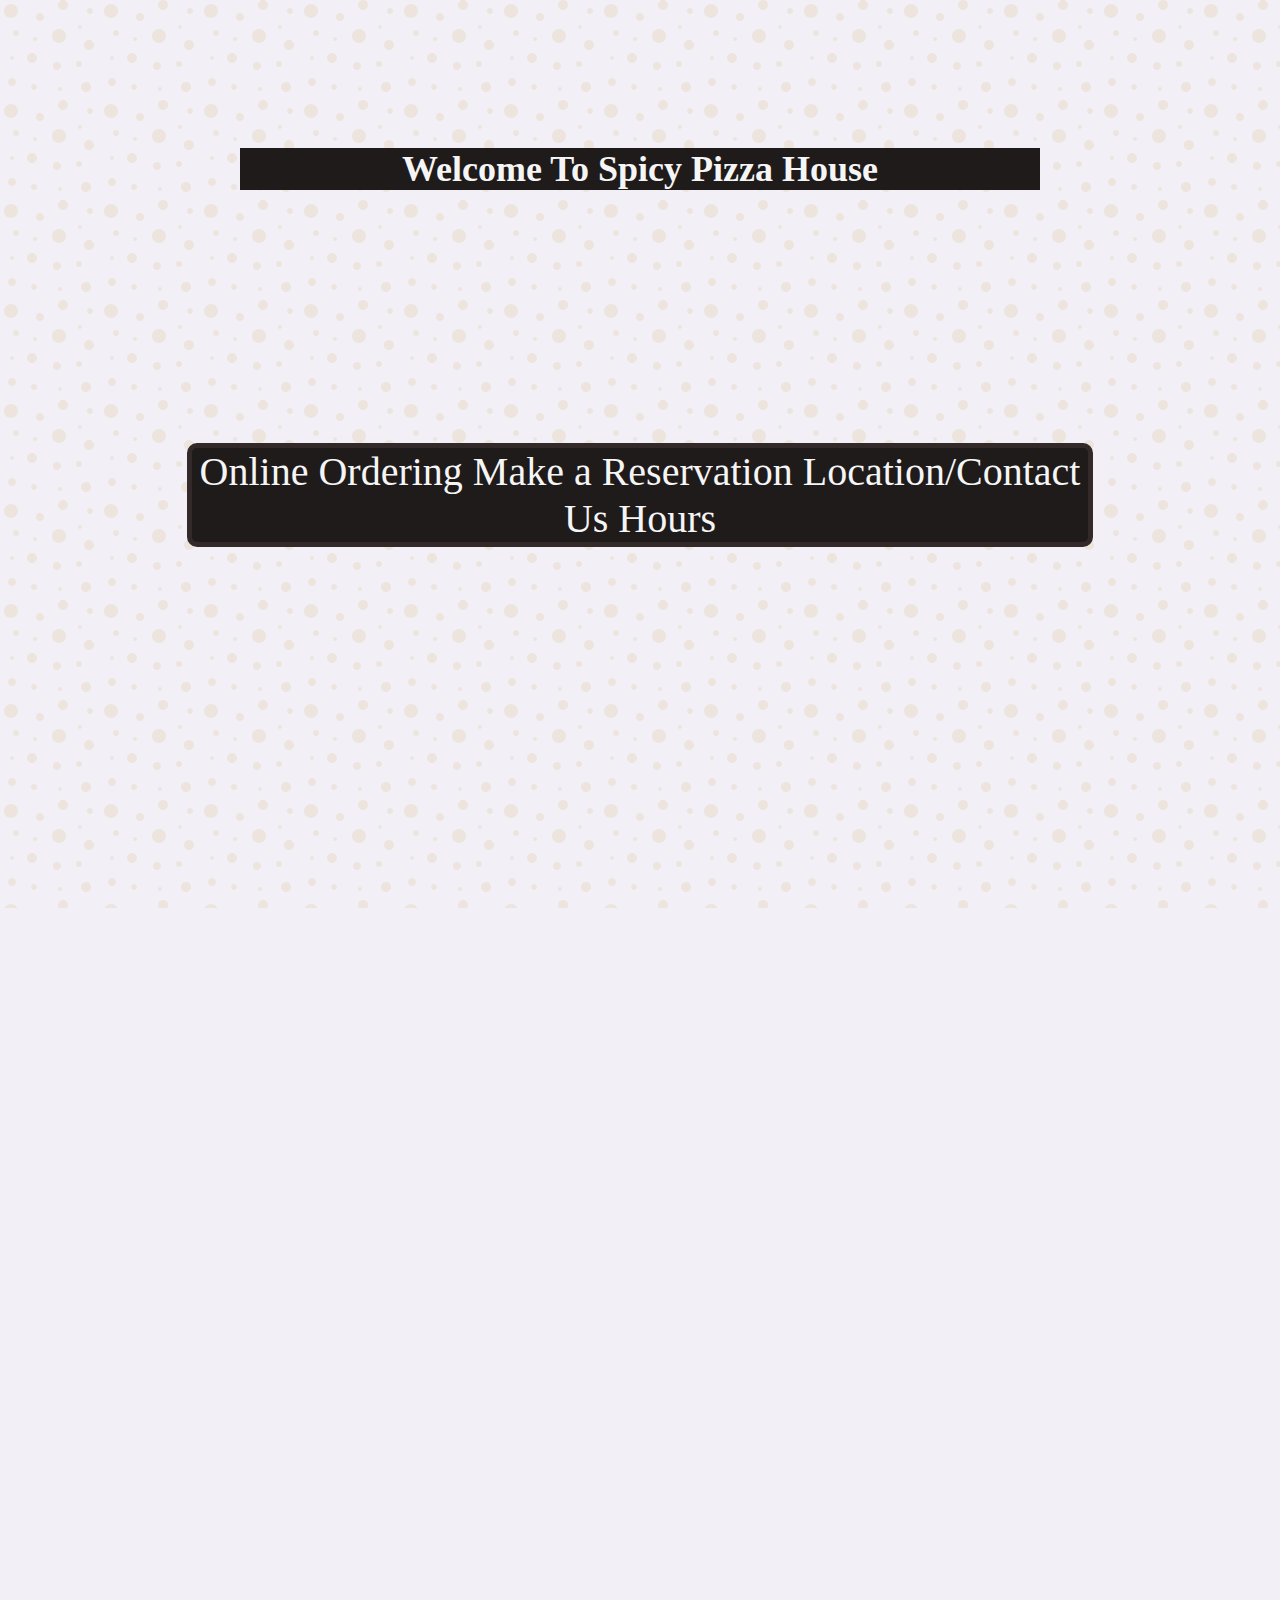
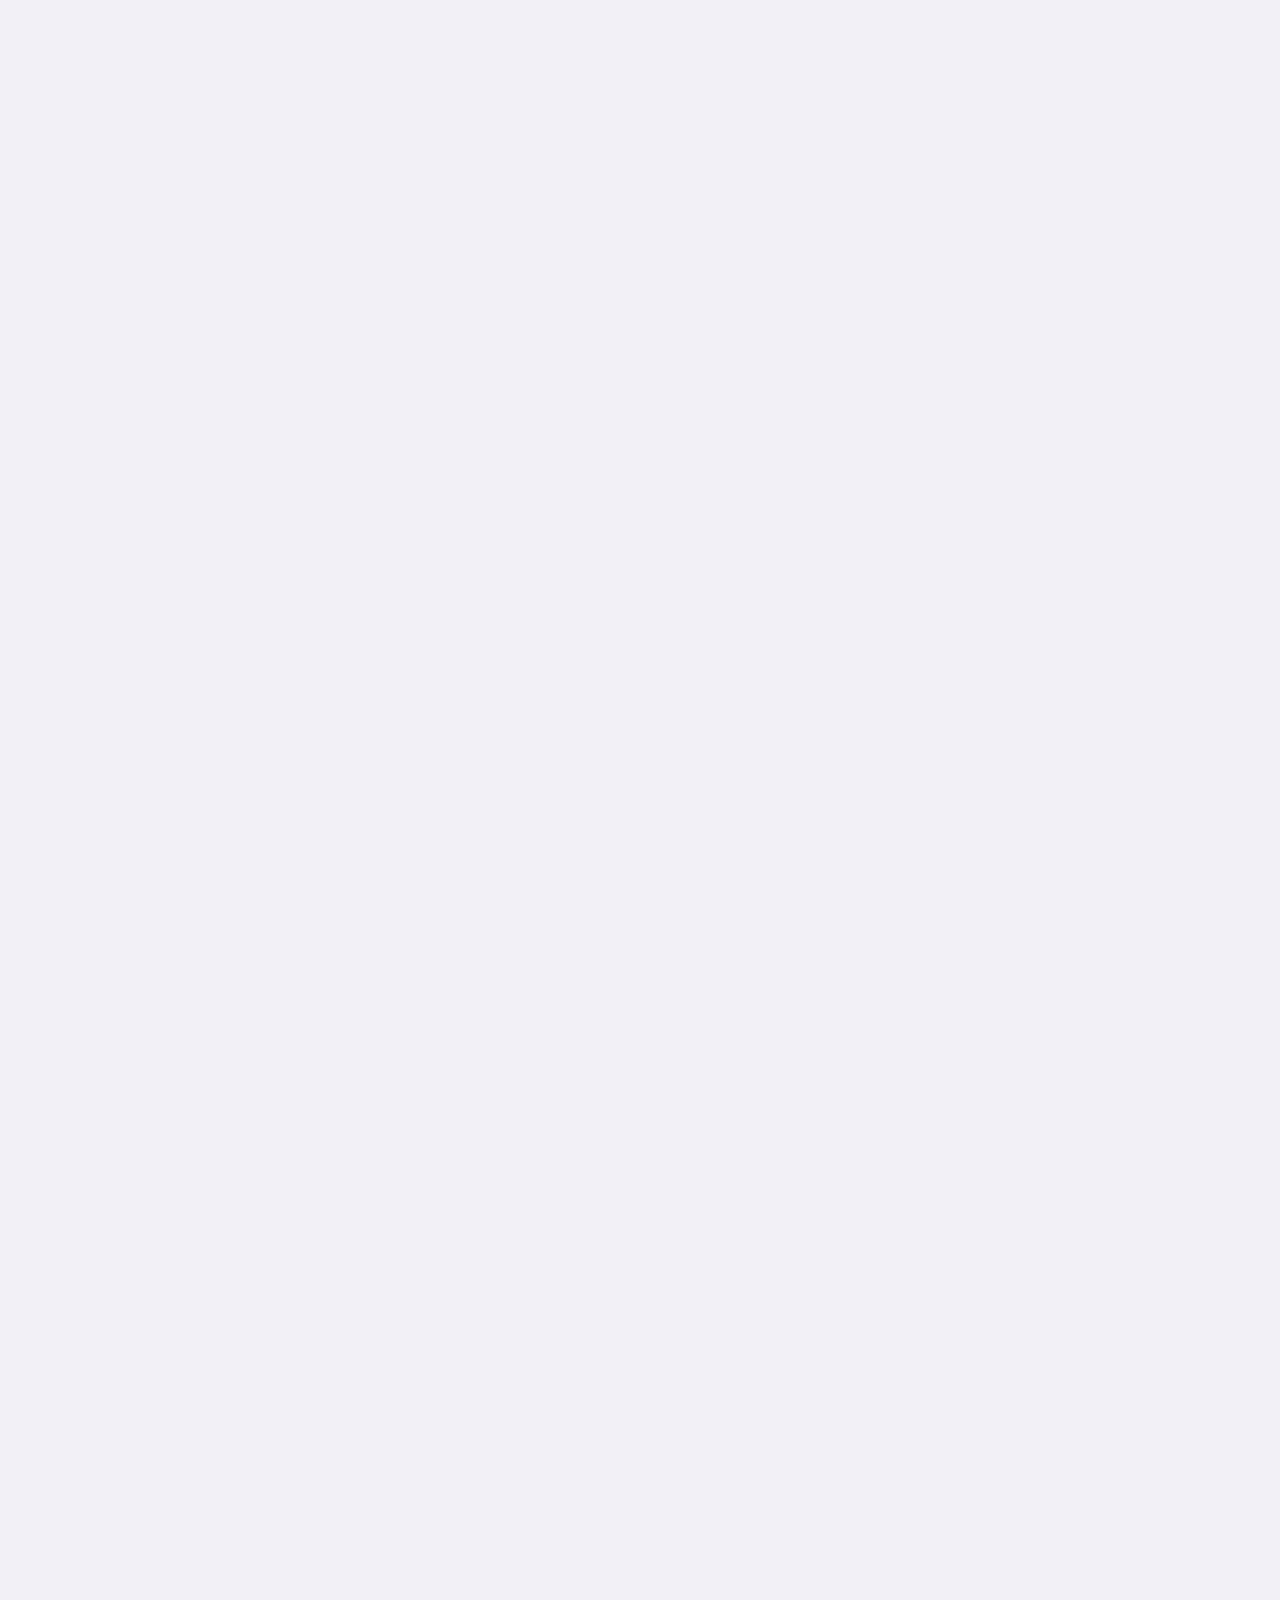
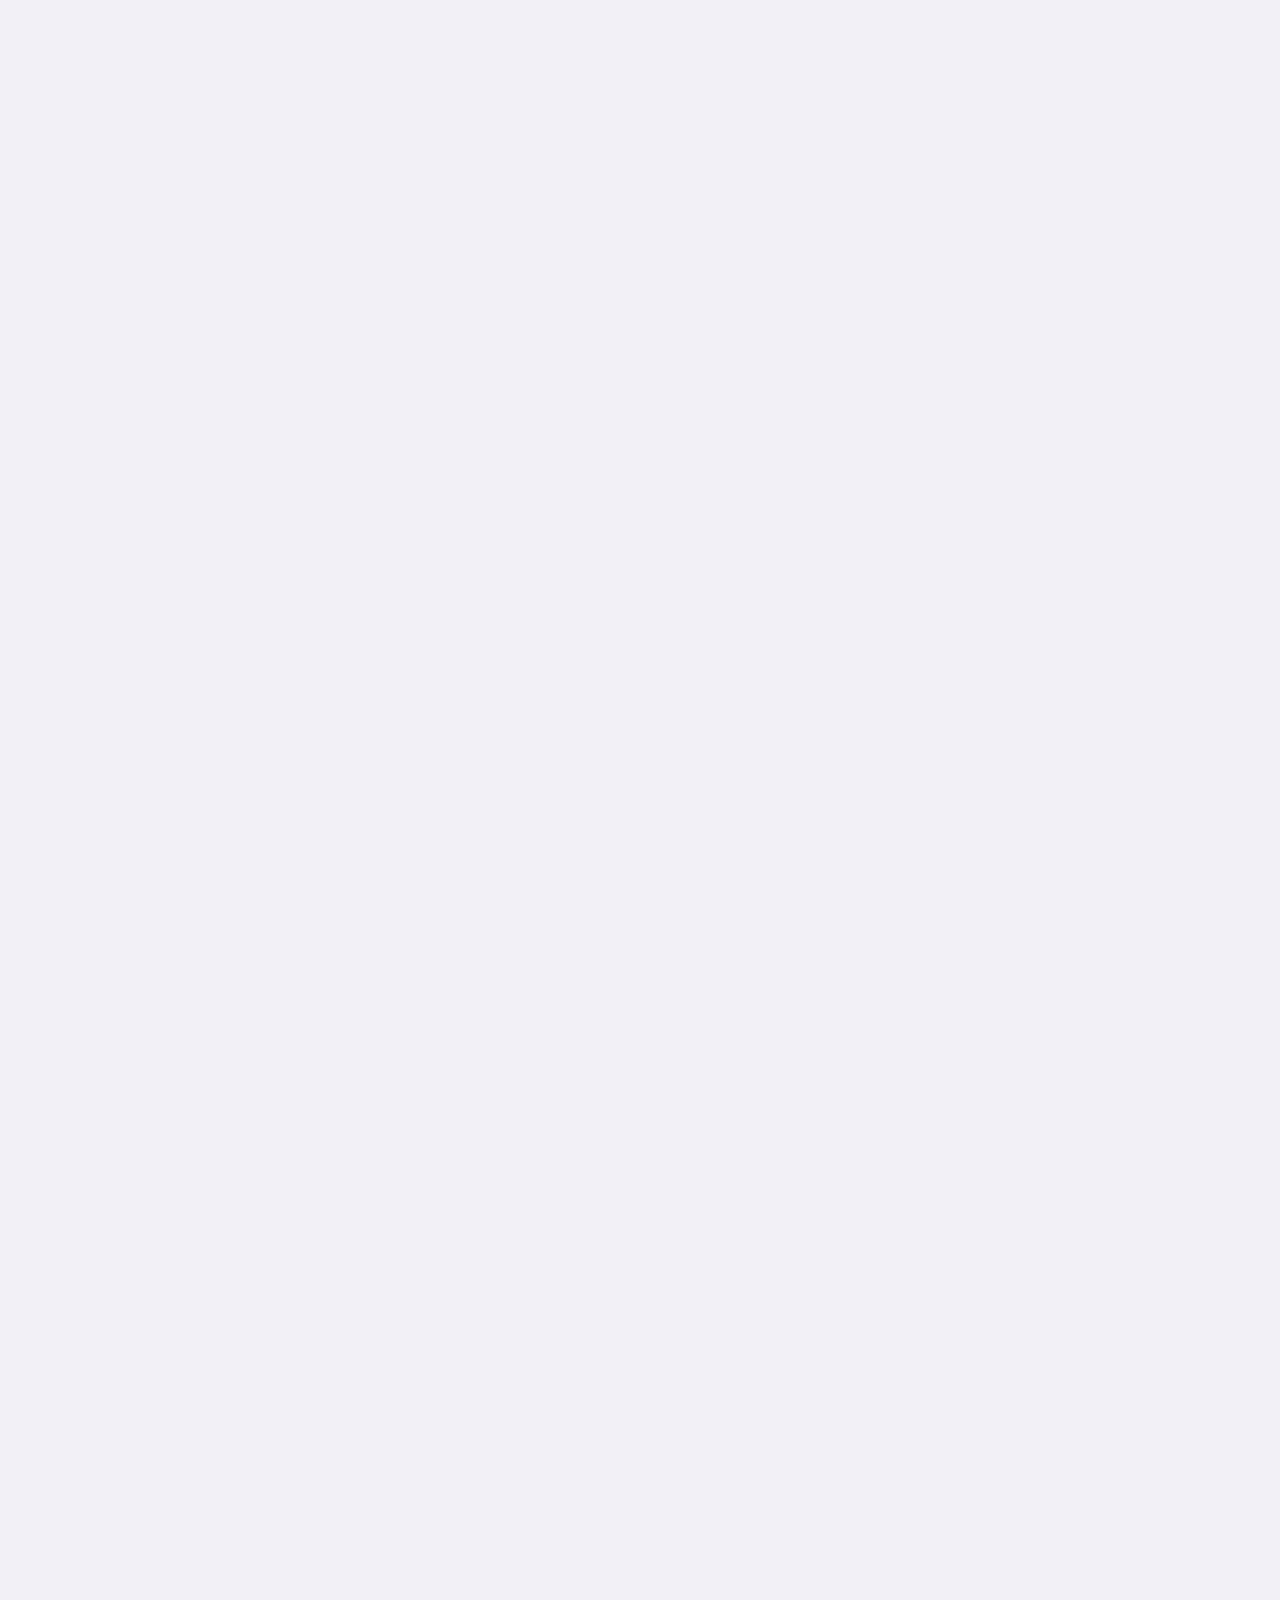
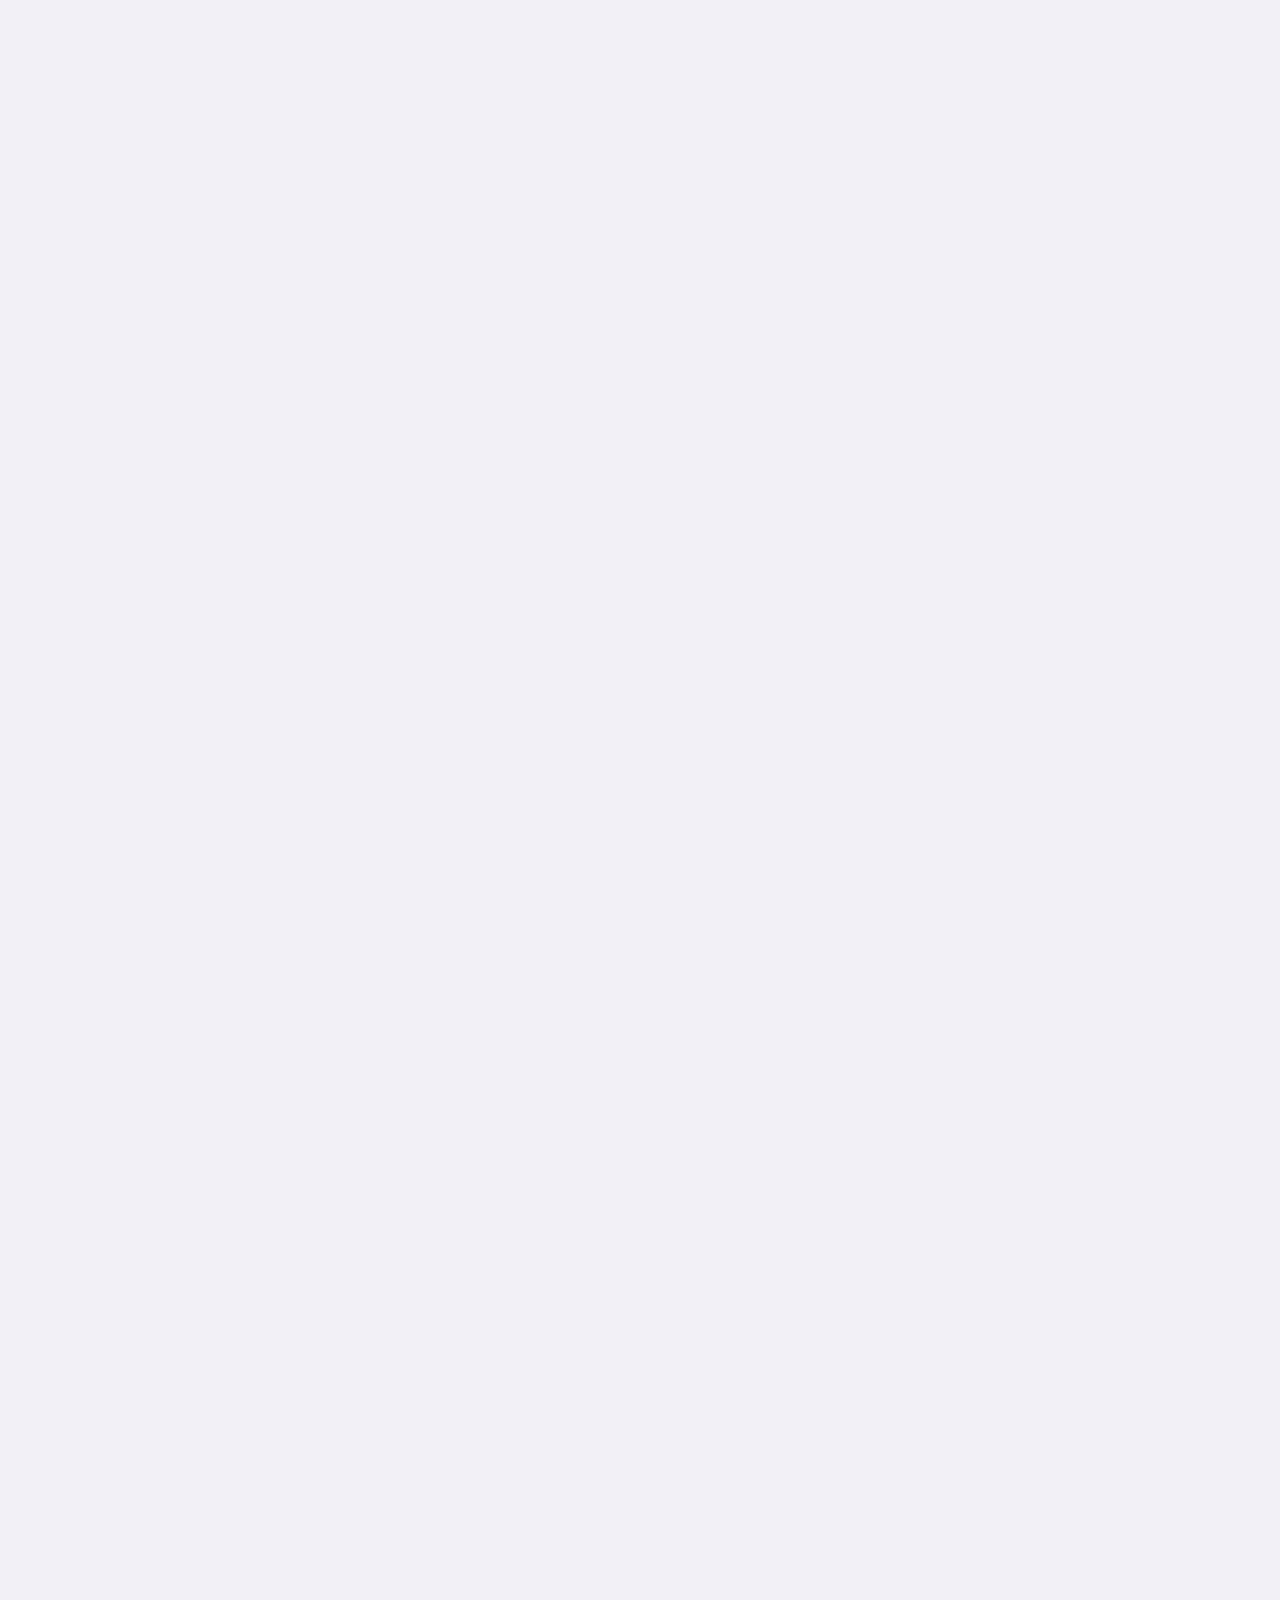
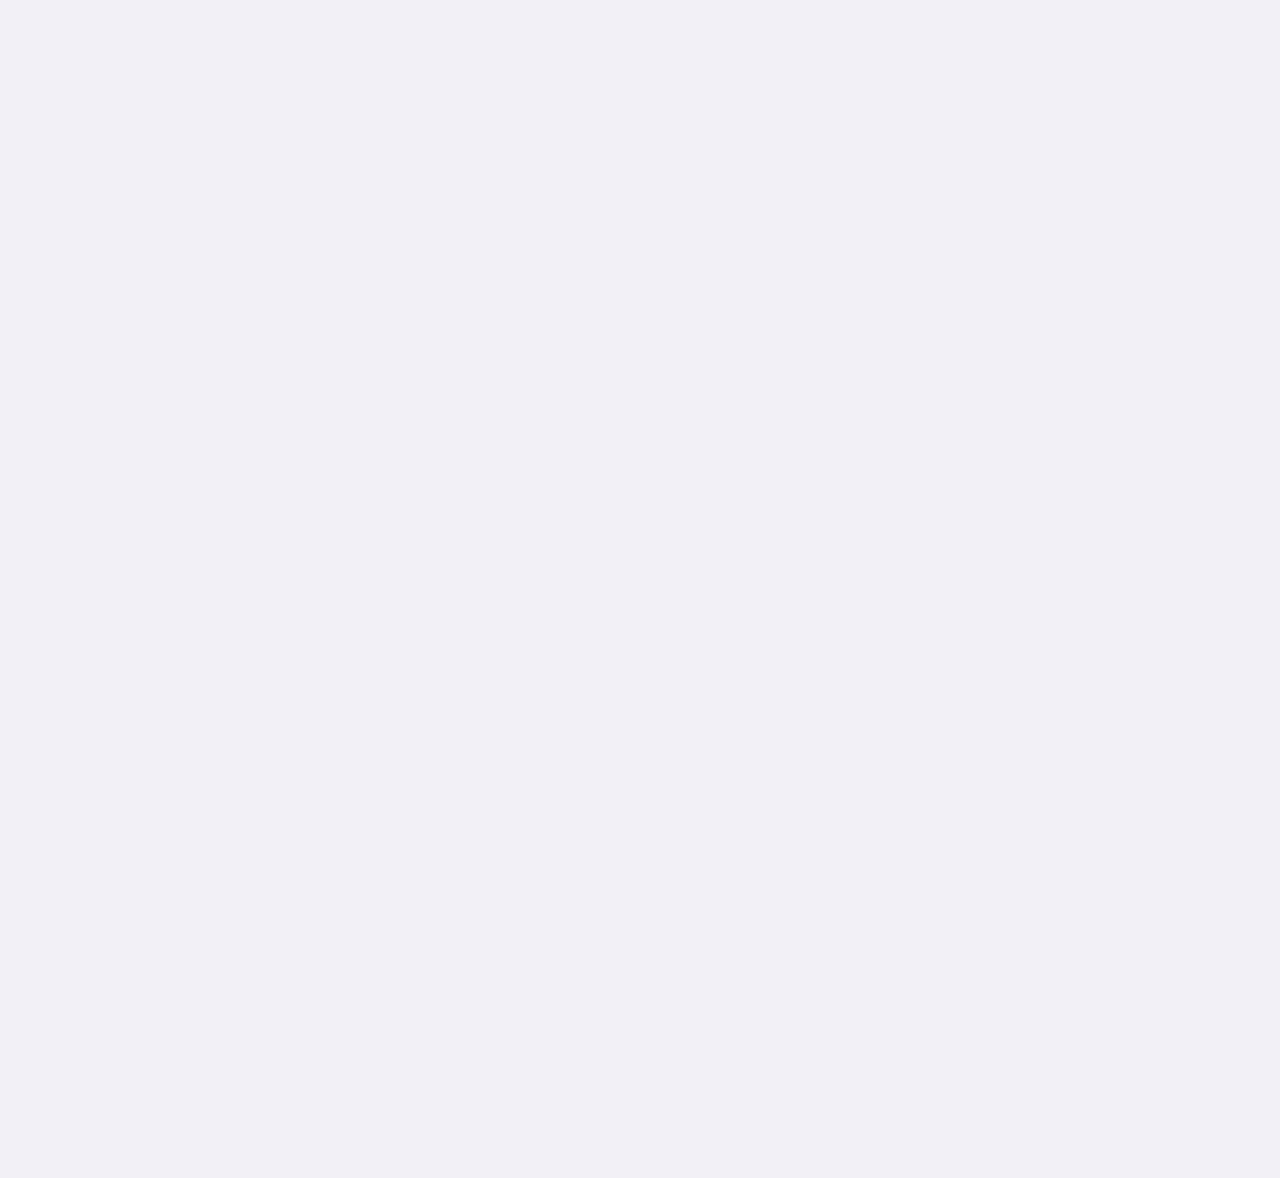
<file: index.html>
﻿<!DOCTYPE html>
<html lang="en">
    <head>
        <!-- Required meta tags -->
        <meta charset="utf-8" />
        <meta
            name="viewport"
            content="width=device-width, initial-scale=1, shrink-to-fit=no"
        />

        <!-- Bootstrap CSS -->
        <link
            rel="stylesheet"
            href="https://bootswatch.com/4/lux/bootstrap.min.css"
        />
        <link rel="stylesheet" href="styles.css" />
        <link rel="icon" href="images/pizza-svgrepo-com.svg" />
        <title>Spicy Pizza House!</title>
    </head>
    <body>
        <section id="splash" class="flash-page">
            <h1
                style="
                    color: whitesmoke;
                    background-color: rgb(31, 27, 27);
                    width: 800px;
                    margin: auto;
                "
            >
                Welcome To Spicy Pizza House
            </h1>
            <div class="flash-container">
                <div>
                    <a class="btn" href="#order">Online Ordering</a>
                    <a class="btn" href="#reserve">Make a Reservation</a>
                    <a class="btn" href="#contact">Location/Contact Us</a>
                    <a class="btn" href="#hours">Hours</a>
                </div>
            </div>
        </section>
        <nav
            id="home"
            class="navbar navbar-expand-lg navbar-light bg-pizzared justify-content-between"
        >
            <a href="#splash" class="navbar-brand">
                <img
                    src="images/pizza-svgrepo-com.svg"
                    width="50"
                    alt="PizzaLogo"
                />
                Spicy Pizza House
            </a>
            <button
                class="navbar-toggler"
                type="button"
                data-toggle="collapse"
                data-target="#navbarSupportedContent"
                aria-controls="navbarSupportedContent"
                aria-expanded="false"
                aria-label="Toggle navigation"
            >
                <span class="navbar-toggler-icon"></span>
            </button>
            <div class="collapse navbar-collapse" id="navbarSupportedContent">
                <div class="navbar-nav mr-auto"></div>
                <ul class="navbar-nav flex-row ml-md-auto d-md-flex">
                    <li class="nav-item">
                        <a class="nav-link" href="#order">Order</a>
                    </li>
                    <li class="nav-item">
                        <a class="nav-link" href="#hours">Hours</a>
                    </li>
                    <li class="nav-item">
                        <a class="nav-link" href="#reserve">Reserve</a>
                    </li>
                    <li class="nav-item">
                        <a class="nav-link" href="#contact">Contact Us</a>
                    </li>
                    <li>
                        <a id="cartlink" class="nav-link" href="#cart"
                            ><img width="20px" src="images/cart.png"
                        /></a>
                    </li>
                </ul>
            </div>
        </nav>
        <section id="order" class="container-flex pl-5 pr-5 pb-3">
            <h2>Order</h2>
            <div id="card-group" class="row justify-content-center">
                <div class="col-lg-4 center">
                    <div onclick="showPizza()" class="card">
                        <img
                            class="card-img-top"
                            src="images/pizza-svgrepo-com.svg"
                            height="200px"
                            alt="Card image cap"
                        />
                        <div class="card-body">
                            <h3 class="card-text">Pizza</h3>
                        </div>
                    </div>
                </div>
                <div class="col-lg-4">
                    <div onclick="showWings()" class="card">
                        <img
                            class="card-img-top"
                            src="images/chicken.png"
                            height="200px"
                            alt="Card image cap"
                        />
                        <div class="card-body">
                            <h3 class="card-text">Wings</h3>
                        </div>
                    </div>
                </div>
                <div class="col-lg-4">
                    <div onclick="showDrinks()" class="card">
                        <img
                            class="card-img-top m-auto"
                            src="images/drink.png"
                            height="200px"
                            alt="Card image cap"
                        />
                        <div class="card-body">
                            <h3 class="card-text">Drinks</h3>
                        </div>
                    </div>
                </div>
            </div>
        </section>
        <section id="hours" class="container-flex pb-3">
            <h2>
                Hours of Operation <br /><span class="subtitle"
                    >Come and visit us!</span
                >
            </h2>
            <div class="row justify-content-center">
                <div class="col-8">
                    <table
                        class="table table-dark table-bordered table-hover table-sm table-striped"
                    >
                        <tbody>
                            <tr>
                                <th scope="row">Monday</th>
                                <td>10AM-Midnight</td>
                            </tr>
                            <tr>
                                <th scope="row">Tuesday</th>
                                <td>10AM-Midnight</td>
                            </tr>
                            <tr>
                                <th scope="row">Wednesday</th>
                                <td>10AM-Midnight</td>
                            </tr>
                            <tr>
                                <th scope="row">Thursday</th>
                                <td>10AM-Midnight</td>
                            </tr>
                            <tr>
                                <th scope="row">Friday</th>
                                <td>10AM-2AM</td>
                            </tr>
                            <tr>
                                <th scope="row">Saturday</th>
                                <td>10AM-2AM</td>
                            </tr>
                            <tr>
                                <th scope="row">Sunday</th>
                                <td>10AM-Midnight</td>
                            </tr>
                        </tbody>
                    </table>
                </div>
            </div>
        </section>
        <section id="reserve" class="container-flex pb-3">
            <h2>Reserve</h2>
            <h4 id="reserveText">
                Make a reservation in our lounge and enjoy our live
                entertainment
            </h4>
            <div id="reserve-container" class="container">
                <div class="row">
                    <div class="col-1">
                        <label for="date">Date:</label><br />
                        <label for="time">Time:</label>
                    </div>
                    <div class="col-3">
                        <input
                            type="date"
                            id="myDate"
                            class="min-today"
                            placeholder="yyyy-mm-dd"
                        />
                        <input
                            type="time"
                            id="appt"
                            name="appt"
                            class="time-now"
                            placeholder="hh:mm ss"
                        />
                    </div>
                    <div class="col-2">
                        <label for="fname">First name:</label><br />
                        <label for="lname">Last name:</label><br />
                        <label for="number">Phone number:</label><br />
                        <label for="email">Customer email:</label><br />
                        <label for="guest"># Guest(s):</label>
                    </div>
                    <div class="col-3">
                        <input type="text" id="fname" name="fname" />
                        <input type="text" id="lname" name="lname" />
                        <input type="text" id="number" name="number" />
                        <input type="text" id="email" name="email" />
                        <input type="text" id="guest" name="guest" />
                    </div>
                </div>
            </div>

            <div class="center">
                <button class="btn btn-primary" id="get-date">
                    Make Reservation
                </button>
            </div>
        </section>
        <section id="contact" class="container-flex pb-3 pl-5 pr-5">
            <h2>Contact Us</h2>
            <div class="contact-container">
                <div class="row">
                    <div class="col center">
                        Conventiently located at 800 3 St SE, right in Downtown
                        Calgary <br /><br />
                        <iframe
                            src="https://www.google.com/maps/embed?pb=!1m18!1m12!1m3!1d2508.417366247767!2d-114.05714644966987!3d51.0453808521003!2m3!1f0!2f0!3f0!3m2!1i1024!2i768!4f13.1!3m3!1m2!1s0x5371700022f327d7%3A0x983cc1ce51764b3d!2s800%203%20St%20SE%2C%20Calgary%2C%20AB%20T2G%200E7!5e0!3m2!1sen!2sca!4v1601759879762!5m2!1sen!2sca"
                            width="400"
                            height="300"
                            frameborder="0"
                            style="border: 0"
                            allowfullscreen=""
                            aria-hidden="false"
                            tabindex="0"
                        ></iframe>
                    </div>
                    <div class="col center">
                        <div id="continfo">
                            Phone: 403 123 4567<br />
                            Email:<a href="mailto:info@pizza.com">
                                info@pizza.com</a
                            >
                        </div>
                        <div class="container mt-3">
                            <form action="action_page.php">
                                <label for="name">Name</label>
                                <input
                                    type="text"
                                    id="fname"
                                    name="name"
                                    placeholder="Your name.."
                                />
                                <br />
                                <label for="email">Email</label>
                                <input
                                    type="text"
                                    id="email"
                                    name="email"
                                    placeholder="Your email.."
                                />

                                <textarea
                                    id="subject"
                                    name="subject"
                                    placeholder="Leave us a comment.."
                                    style="height: 200px; width: 100%"
                                ></textarea>

                                <input
                                    class="btn-sm btn btn-primary"
                                    type="submit"
                                    value="Submit"
                                />
                            </form>
                        </div>
                    </div>
                </div>
            </div>
        </section>
        <section id="thanks" class="container-flex pb-3 thanks">
            <h2>Thank you for your Reservation</h2>

            <div class="center">
                <div id="full-name"></div>
                <div id="date-select"></div>
            </div>
        </section>
        <section id="cart" class="container-flex pb-3">
            <h2>Cart</h2>
            <div class="container" style="height: 100%; overflow-y: auto"></div>
        </section>

        <!-- jQuery first, then Popper.js, then Bootstrap JS -->
        <script
            src="https://code.jquery.com/jquery-3.3.1.slim.min.js"
            integrity="sha384-q8i/X+965DzO0rT7abK41JStQIAqVgRVzpbzo5smXKp4YfRvH+8abtTE1Pi6jizo"
            crossorigin="anonymous"
        ></script>
        <script
            src="https://cdnjs.cloudflare.com/ajax/libs/popper.js/1.14.7/umd/popper.min.js"
            integrity="sha384-UO2eT0CpHqdSJQ6hJty5KVphtPhzWj9WO1clHTMGa3JDZwrnQq4sF86dIHNDz0W1"
            crossorigin="anonymous"
        ></script>
        <script
            src="https://stackpath.bootstrapcdn.com/bootstrap/4.3.1/js/bootstrap.min.js"
            integrity="sha384-JjSmVgyd0p3pXB1rRibZUAYoIIy6OrQ6VrjIEaFf/nJGzIxFDsf4x0xIM+B07jRM"
            crossorigin="anonymous"
        ></script>
        <script src="index.js"></script>
        <script src="toppings.js"></script>
        <script src="order.js"></script>
    </body>
</html>
</file>
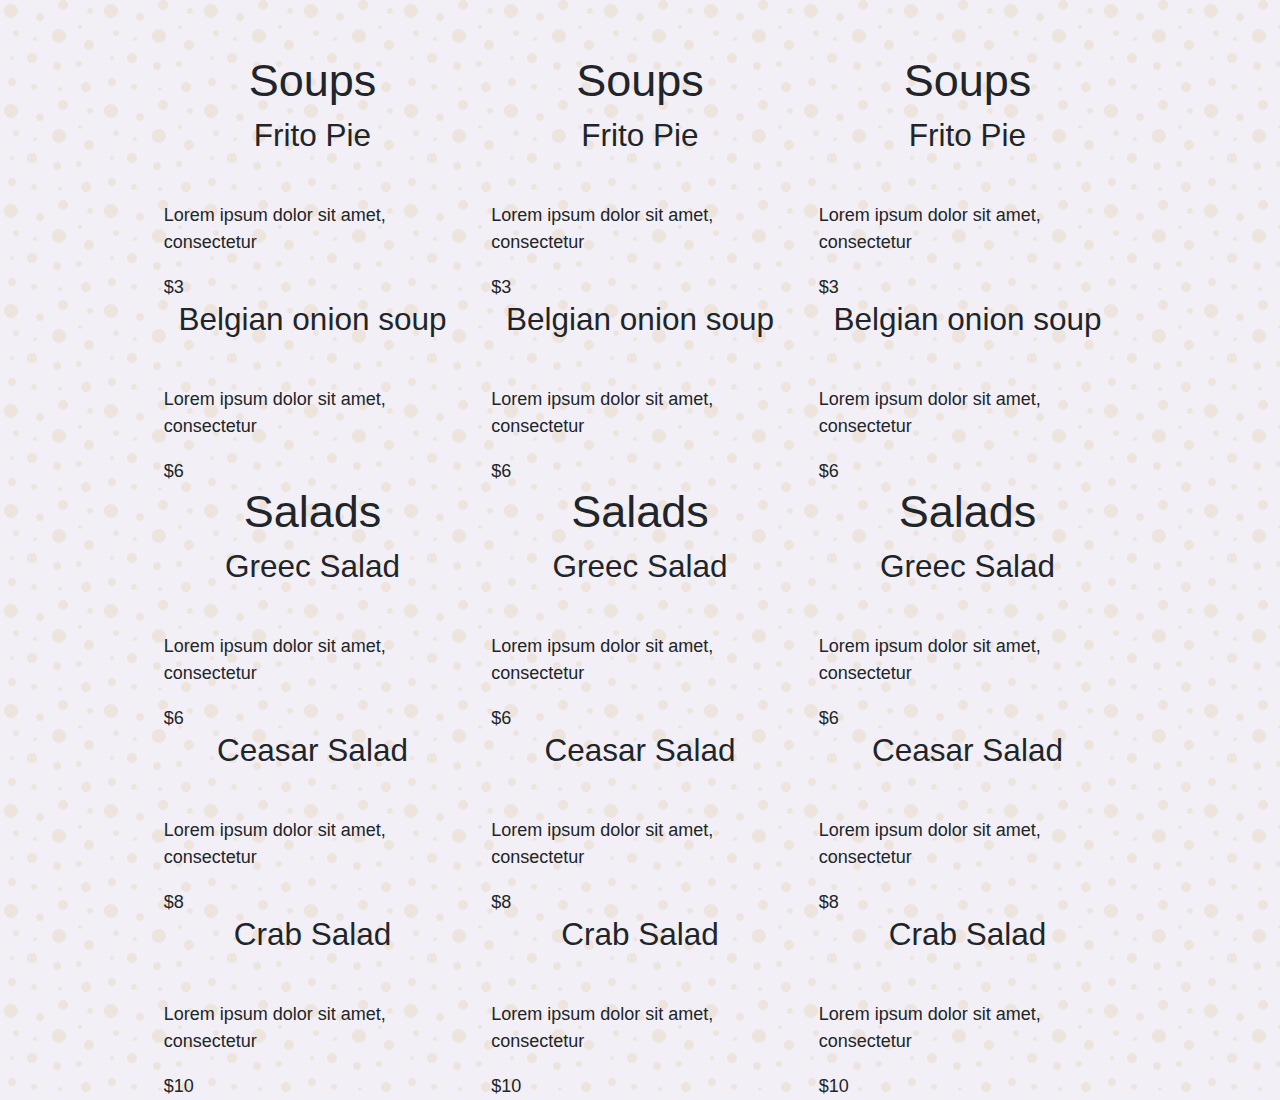
<file: test.html>
<!doctype html>
<html lang="en">
<head>
    <!-- Required meta tags -->
    <meta charset="utf-8">
    <meta name="viewport" content="width=device-width, initial-scale=1, shrink-to-fit=yes">

    <!-- Bootstrap CSS -->
    <link rel="stylesheet" href="https://stackpath.bootstrapcdn.com/bootstrap/4.4.1/css/bootstrap.min.css" integrity="sha384-Vkoo8x4CGsO3+Hhxv8T/Q5PaXtkKtu6ug5TOeNV6gBiFeWPGFN9MuhOf23Q9Ifjh" crossorigin="anonymous">
    <link rel="stylesheet" href="styles.css" />
    <title>Hello, world!</title>
</head>
<body>
    <div class="row pt-5">
        <div class="col-md-3">
            <div class="menu-group">
                <h1>
                    Soups
                </h1>
                <div class="row" data-specials="2">


                    <div class="col-md-12 menu-item">

                        <h3>Frito Pie</h3>
                        <div class="menu-box">
                            <p>
                                Lorem ipsum dolor sit amet, consectetur
                            </p>
                            <span>
                                $3
                            </span>
                        </div>
                        <h3>Belgian onion soup</h3>
                        <div >
                            <p class="box-text mbr-black mbr-fonts-style display-7">
                                Lorem ipsum dolor sit amet, consectetur
                            </p>
                            <span>
                                $6
                            </span>
                        </div>
                    </div>
                </div>
            </div>
            <div class="menu-group">
                <h1>
                    Salads
                </h1>
                <div class="row menu-row">
                    <div class="col-md-12 menu-item">

                        <h3 class="item-title mbr-fonts-style display-5">Greec Salad</h3>
                        <div>
                            <p>
                                Lorem ipsum dolor sit amet, consectetur
                            </p>
                            <span>
                                $6
                            </span>
                        </div>
                    </div>
                    <div class="col-md-12 menu-item">

                        <h3>Ceasar Salad</h3>
                        <div class="menu-box">
                            <p>
                                Lorem ipsum dolor sit amet, consectetur
                            </p>
                            <span>
                                $8
                            </span>
                        </div>
                    </div><div class="col-md-12 menu-item">

                        <h3>Crab Salad</h3>
                        <div class="menu-box">
                            <p>
                                Lorem ipsum dolor sit amet, consectetur
                            </p>
                            <span>
                                $10
                            </span>
                        </div>
                    </div>
                </div>
            </div>

        </div>
        <div class="col-md-3">
            <div class="menu-group">
                <h1>
                    Soups
                </h1>
                <div class="row" data-specials="2">


                    <div class="col-md-12 menu-item">

                        <h3>Frito Pie</h3>
                        <div class="menu-box">
                            <p>
                                Lorem ipsum dolor sit amet, consectetur
                            </p>
                            <span>
                                $3
                            </span>
                        </div>
                        <h3>Belgian onion soup</h3>
                        <div >
                            <p class="box-text mbr-black mbr-fonts-style display-7">
                                Lorem ipsum dolor sit amet, consectetur
                            </p>
                            <span>
                                $6
                            </span>
                        </div>
                    </div>
                </div>
            </div>
            <div class="menu-group">
                <h1>
                    Salads
                </h1>
                <div class="row menu-row">
                    <div class="col-md-12 menu-item">

                        <h3 class="item-title mbr-fonts-style display-5">Greec Salad</h3>
                        <div>
                            <p>
                                Lorem ipsum dolor sit amet, consectetur
                            </p>
                            <span>
                                $6
                            </span>
                        </div>
                    </div>
                    <div class="col-md-12 menu-item">

                        <h3>Ceasar Salad</h3>
                        <div class="menu-box">
                            <p>
                                Lorem ipsum dolor sit amet, consectetur
                            </p>
                            <span>
                                $8
                            </span>
                        </div>
                    </div>
                    <div class="col-md-12 menu-item">

                        <h3>Crab Salad</h3>
                        <div class="menu-box">
                            <p>
                                Lorem ipsum dolor sit amet, consectetur
                            </p>
                            <span>
                                $10
                            </span>
                        </div>
                    </div>
                </div>
            </div>
        </div>

        <div class="col-md-3">
            <div class="menu-group">
                <h1>
                    Soups
                </h1>
                <div class="row" data-specials="2">


                    <div class="col-md-12 menu-item">

                        <h3>Frito Pie</h3>
                        <div class="menu-box">
                            <p>
                                Lorem ipsum dolor sit amet, consectetur
                            </p>
                            <span>
                                $3
                            </span>
                        </div>
                        <h3>Belgian onion soup</h3>
                        <div >
                            <p class="box-text mbr-black mbr-fonts-style display-7">
                                Lorem ipsum dolor sit amet, consectetur
                            </p>
                            <span>
                                $6
                            </span>
                        </div>
                    </div>
                </div>
            </div>
            <div class="menu-group">
                <h1>
                    Salads
                </h1>
                <div class="row menu-row">
                    <div class="col-md-12 menu-item">

                        <h3 class="item-title mbr-fonts-style display-5">Greec Salad</h3>
                        <div>
                            <p>
                                Lorem ipsum dolor sit amet, consectetur
                            </p>
                            <span>
                                $6
                            </span>
                        </div>
                    </div>
                    <div class="col-md-12 menu-item">

                        <h3>Ceasar Salad</h3>
                        <div class="menu-box">
                            <p>
                                Lorem ipsum dolor sit amet, consectetur
                            </p>
                            <span>
                                $8
                            </span>
                        </div>
                    </div>
                    <div class="col-md-12 menu-item">

                        <h3>Crab Salad</h3>
                        <div class="menu-box">
                            <p>
                                Lorem ipsum dolor sit amet, consectetur
                            </p>
                            <span>
                                $10
                            </span>
                        </div>
                    </div>
                </div>
            </div>
        </div>
    </div>
    <!-- Optional JavaScript -->
    <!-- jQuery first, then Popper.js, then Bootstrap JS -->
    <script src="https://code.jquery.com/jquery-3.4.1.slim.min.js" integrity="sha384-J6qa4849blE2+poT4WnyKhv5vZF5SrPo0iEjwBvKU7imGFAV0wwj1yYfoRSJoZ+n" crossorigin="anonymous"></script>
    <script src="https://cdn.jsdelivr.net/npm/popper.js@1.16.0/dist/umd/popper.min.js" integrity="sha384-Q6E9RHvbIyZFJoft+2mJbHaEWldlvI9IOYy5n3zV9zzTtmI3UksdQRVvoxMfooAo" crossorigin="anonymous"></script>
    <script src="https://stackpath.bootstrapcdn.com/bootstrap/4.4.1/js/bootstrap.min.js" integrity="sha384-wfSDF2E50Y2D1uUdj0O3uMBJnjuUD4Ih7YwaYd1iqfktj0Uod8GCExl3Og8ifwB6" crossorigin="anonymous"></script>
</body>
</html>
</file>
<file: styles.css>
html {
    font-size: large;
}
body {
    background-color: #f2f0f6;
    background-image: url("data:image/svg+xml,%3Csvg width='100' height='100' viewBox='0 0 100 100' xmlns='http://www.w3.org/2000/svg'%3E%3Cpath d='M11 18c3.866 0 7-3.134 7-7s-3.134-7-7-7-7 3.134-7 7 3.134 7 7 7zm48 25c3.866 0 7-3.134 7-7s-3.134-7-7-7-7 3.134-7 7 3.134 7 7 7zm-43-7c1.657 0 3-1.343 3-3s-1.343-3-3-3-3 1.343-3 3 1.343 3 3 3zm63 31c1.657 0 3-1.343 3-3s-1.343-3-3-3-3 1.343-3 3 1.343 3 3 3zM34 90c1.657 0 3-1.343 3-3s-1.343-3-3-3-3 1.343-3 3 1.343 3 3 3zm56-76c1.657 0 3-1.343 3-3s-1.343-3-3-3-3 1.343-3 3 1.343 3 3 3zM12 86c2.21 0 4-1.79 4-4s-1.79-4-4-4-4 1.79-4 4 1.79 4 4 4zm28-65c2.21 0 4-1.79 4-4s-1.79-4-4-4-4 1.79-4 4 1.79 4 4 4zm23-11c2.76 0 5-2.24 5-5s-2.24-5-5-5-5 2.24-5 5 2.24 5 5 5zm-6 60c2.21 0 4-1.79 4-4s-1.79-4-4-4-4 1.79-4 4 1.79 4 4 4zm29 22c2.76 0 5-2.24 5-5s-2.24-5-5-5-5 2.24-5 5 2.24 5 5 5zM32 63c2.76 0 5-2.24 5-5s-2.24-5-5-5-5 2.24-5 5 2.24 5 5 5zm57-13c2.76 0 5-2.24 5-5s-2.24-5-5-5-5 2.24-5 5 2.24 5 5 5zm-9-21c1.105 0 2-.895 2-2s-.895-2-2-2-2 .895-2 2 .895 2 2 2zM60 91c1.105 0 2-.895 2-2s-.895-2-2-2-2 .895-2 2 .895 2 2 2zM35 41c1.105 0 2-.895 2-2s-.895-2-2-2-2 .895-2 2 .895 2 2 2zM12 60c1.105 0 2-.895 2-2s-.895-2-2-2-2 .895-2 2 .895 2 2 2z' fill='%23c98f35' fill-opacity='0.13' fill-rule='evenodd'/%3E%3C/svg%3E");
}
h1,
h2,
h3,
#reserveText {
    text-align: center;
}
h2,
h3,
#reserveText {
    margin-bottom: 1.5em;
}
#reserveText {
    margin-top: 4rem;
}
.subtitle {
    font-size: small;
}
.center {
    text-align: center;
    font-size: large;
}
.row {
    justify-content: center;
}
.table {
    text-align: center;
}
.table-dark {
    background-color: red;
}
.table-dark.table-striped tr:nth-of-type(even):hover {
    background-color: #9b0000;
}
.table-dark.table-striped tbody tr:nth-of-type(odd) {
    background-color: darkred;
}
.table-dark.table-striped tbody tr:nth-of-type(odd):hover {
    background-color: #6b0000;
}

.navbar {
    position: sticky;
    top: 0;
    z-index: 1;
}
.nav-link {
    font-size: larger;
    font-weight: 700;
}

#goBack {
    position: absolute;
    left: 20px;
    top: 140px;
    background-color: #ff9a00;
}

.toppingSvg {
    position: absolute;
    top: 0;
    left: 0;
}
#toppings {
    transform: scale(1.5);
}
#pineapple {
    transform: rotate(60deg);
}
#pepperoni {
    transform: rotate(-45deg);
}
.pizzaImage {
    width: 200px;
    height: 200px;
    margin: 100px auto;
}
#toppings {
    position: relative;
}
#order .col-6 {
    text-align: center;
    border-left: 1px solid black;
    border-right: 1px solid black;
}
#blankPizza {
    width: 10rem;
}
#addToCart {
    position: absolute;
    bottom: 20px;
    right: 20px;
    margin-top: 20px;
}
.lineCost {
    text-align: right;
}
.lineItem {
    text-align: left;
}

section {
    height: 100%;
    overflow-y: auto;
    overflow-x: hidden;
    padding-top: 140px;
    opacity: 0;
}

.currentSection {
    transition: linear opacity 300ms;
    opacity: 1;
}

.card {
    margin: auto;
    padding: 15px;
    width: 75%;
    border-color: black;
    border-width: 8px;
    border-radius: 20%;
    background-color: darkorange;
}
.card-text {
    font-size: 2.6vw;
}
#card-group {
    margin-top: 5rem;
}

.flash-page {
    opacity: 1;
    background-image: url("https://images.unsplash.com/photo-1590534247854-e97d5e3feef6?ixlib=rb-1.2.1&auto=format&fit=crop&w=600&q=60");
    background-position: center;
    background-repeat: no-repeat;
    background-size: cover;
    height: 100vh;
}
.flash-container {
    /* display: flex; */
    margin: 20% auto 0 auto;
    border: 5px solid rgb(51, 41, 41);
    border-radius: 10px;
    width: 70vw;
    font-size: 40px;
    color: whitesmoke;
    background-color: rgb(31, 27, 27);
    text-align: center;
}
a {
    text-decoration: none;
    cursor: pointer;
}
/* unvisited link */
a:link {
    color: whitesmoke;
}
/* visited link */
a:visited {
    color: whitesmoke;
    text-decoration: none;
}
/* mouse over link */
a:hover {
    color: whitesmoke;
    text-decoration: none;
}
/* selected link */
a:active {
    color: whitesmoke;
}
a.nav-link {
    font-size: large;
    font-weight: bold;
}

#contact a {
    color: #55595c;
}

.bg-pizzared {
    background-color: #ff0000 !important;
}
#hours {
    background-color: #ff9a00;
}
#contact {
    background-color: #ff9a00;
}
.contact-container {
    display: flex;
    justify-content: space-around;
}
#reserve-container {
    display: flex;
    flex-wrap: wrap;
    margin: 3rem auto;
}
.thanks {
    padding-top: 240px;
    font-size: 80px;
}

.subtotal {
    margin-bottom: 3rem;
}

/* The alert message box */
.alert {
    width: 20rem;
    position: absolute;
    bottom: 5px;
    right: 20px;
    padding: 20px;
    background-color: forestgreen;
    color: white;
    margin-bottom: 15px;
}

/* The close button */
.closebtn {
    margin-left: 15px;
    color: white;
    font-weight: bold;
    float: right;
    font-size: small;
    line-height: 20px;
    cursor: pointer;
    transition: 0.3s;
}

/* When moving the mouse over the close button */
.closebtn:hover {
    color: black;
}
</file>
